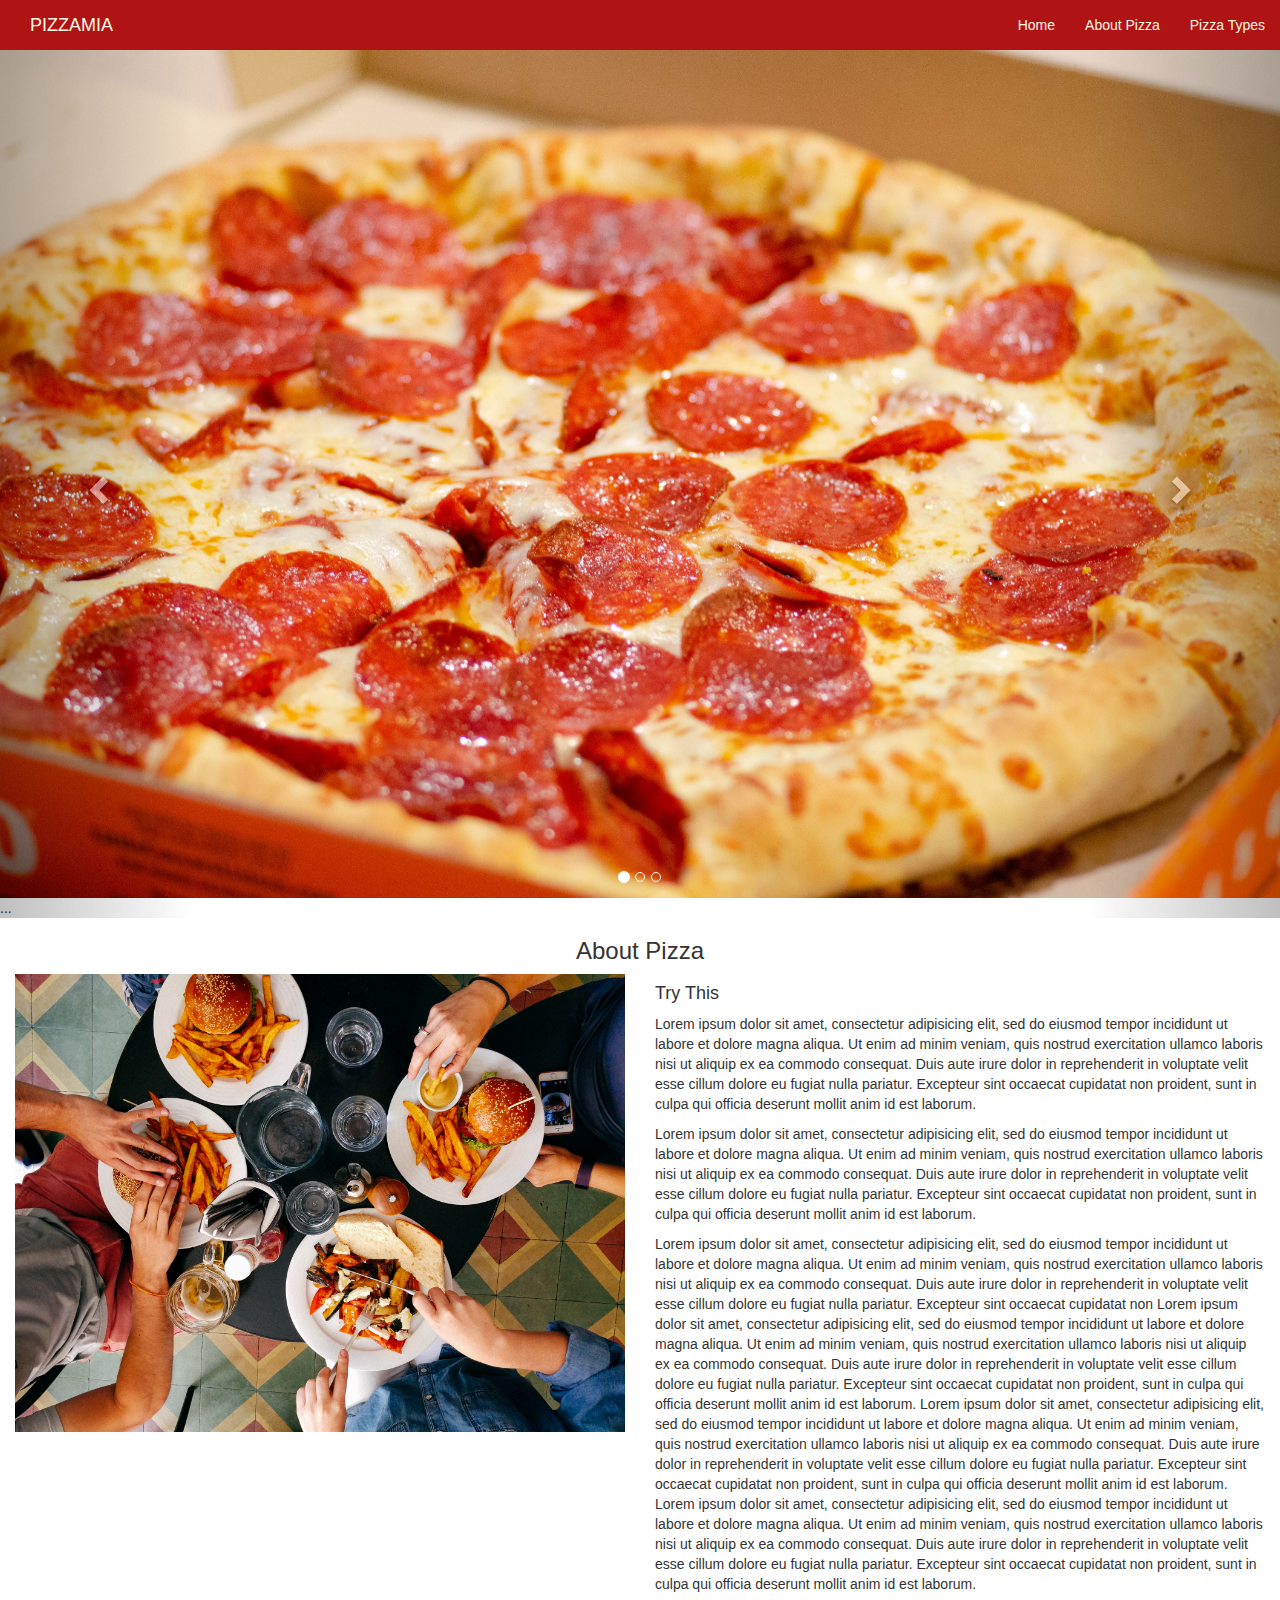
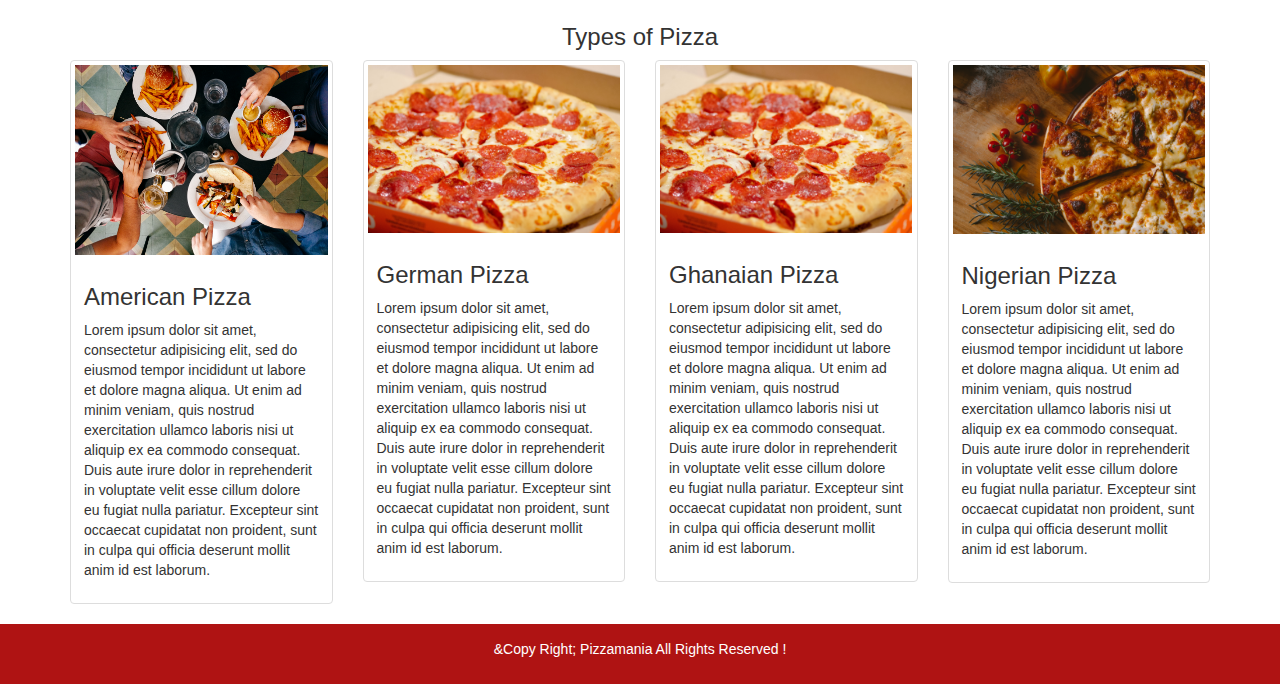
<file: index.html>
<!DOCTYPE html>
<html>
<head>
	<link rel="stylesheet" type="text/css" href="css/bootstrap.css">
	<link rel="stylesheet" type="text/css" href="css/styles.css">
	<title> Welcome to Pizzamania	
	</title>
</head>
<body>
	<nav class="navbar-default">
  <div class="container-fluid">
    <!-- Brand and toggle get grouped for better mobile display -->
    <div class="navbar-header">
      <button type="button" class="navbar-toggle collapsed" data-toggle="collapse" data-target="#bs-example-navbar-collapse-1" aria-expanded="false">
        <span class="sr-only">Toggle navigation</span>
        <span class="icon-bar"></span>
        <span class="icon-bar"></span>
        <span class="icon-bar"></span>
      </button>
      <a class="navbar-brand" href="#">PIZZAMIA</a>
    </div>

      <ul class="nav navbar-nav navbar-right">
       <li><a href="/"> Home </a></li>
       <li><a href="/"> About Pizza </a></li>
       <li><a href="/"> Pizza Types </a></li>
      </ul>
    </div><!-- /.navbar-collapse -->
  </div><!-- /.container-fluid -->
  </nav>

  <div class=" container-fluid">
    <div class="row">
      <div id="carousel-example-generic" class="carousel slide" data-ride="carousel">
  <!-- Indicators -->
  <ol class="carousel-indicators">
    <li data-target="#carousel-example-generic" data-slide-to="0" class="active"></li>
    <li data-target="#carousel-example-generic" data-slide-to="1"></li>
    <li data-target="#carousel-example-generic" data-slide-to="2"></li>
  </ol>

  <!-- Wrapper for slides -->
  <div class="carousel-inner" role="listbox">
    <div class="item active">
      <img src="images/alan.jpg" alt="delicious pizza" >
      
    </div>
    <div class="item">
      <img src="images/torress.jpg" alt="Yummy">
      <div class="carousel-caption">
        ...
      </div>
    </div>
    ...
  </div>

  <!-- Controls -->
  <a class="left carousel-control" href="#carousel-example-generic" role="button" data-slide="prev">
    <span class="glyphicon glyphicon-chevron-left" aria-hidden="true"></span>
    <span class="sr-only">Previous</span>
  </a>
  <a class="right carousel-control" href="#carousel-example-generic" role="button" data-slide="next">
    <span class="glyphicon glyphicon-chevron-right" aria-hidden="true"></span>
    <span class="sr-only">Next</span>
  </a>
  </div>
  </div>
  </div>

  <div class="container-fluid">
    <div class="row">
      <div>
        <H3 class="text-center"> About Pizza</H3>
        <div class="col-md-6"> 
          <img src="images/dan.jpg" class="img-responsive">

        </div>
        <div class="col-md-6">
          <h4> Try This</h4>
          <p>
            Lorem ipsum dolor sit amet, consectetur adipisicing elit, sed do eiusmod
            tempor incididunt ut labore et dolore magna aliqua. Ut enim ad minim veniam,
            quis nostrud exercitation ullamco laboris nisi ut aliquip ex ea commodo
            consequat. Duis aute irure dolor in reprehenderit in voluptate velit esse
            cillum dolore eu fugiat nulla pariatur. Excepteur sint occaecat cupidatat non
            proident, sunt in culpa qui officia deserunt mollit anim id est laborum.
            </p>

            <p>
             Lorem ipsum dolor sit amet, consectetur adipisicing elit, sed do eiusmod
            tempor incididunt ut labore et dolore magna aliqua. Ut enim ad minim veniam,
            quis nostrud exercitation ullamco laboris nisi ut aliquip ex ea commodo
            consequat. Duis aute irure dolor in reprehenderit in voluptate velit esse
            cillum dolore eu fugiat nulla pariatur. Excepteur sint occaecat cupidatat non
            proident, sunt in culpa qui officia deserunt mollit anim id est laborum.

            </p>
            <p>
             Lorem ipsum dolor sit amet, consectetur adipisicing elit, sed do eiusmod
            tempor incididunt ut labore et dolore magna aliqua. Ut enim ad minim veniam,
            quis nostrud exercitation ullamco laboris nisi ut aliquip ex ea commodo
            consequat. Duis aute irure dolor in reprehenderit in voluptate velit esse
            cillum dolore eu fugiat nulla pariatur. Excepteur sint occaecat cupidatat non
             Lorem ipsum dolor sit amet, consectetur adipisicing elit, sed do eiusmod
            tempor incididunt ut labore et dolore magna aliqua. Ut enim ad minim veniam,
            quis nostrud exercitation ullamco laboris nisi ut aliquip ex ea commodo
            consequat. Duis aute irure dolor in reprehenderit in voluptate velit esse
            cillum dolore eu fugiat nulla pariatur. Excepteur sint occaecat cupidatat non
            proident, sunt in culpa qui officia deserunt mollit anim id est laborum.

             Lorem ipsum dolor sit amet, consectetur adipisicing elit, sed do eiusmod
            tempor incididunt ut labore et dolore magna aliqua. Ut enim ad minim veniam,
            quis nostrud exercitation ullamco laboris nisi ut aliquip ex ea commodo
            consequat. Duis aute irure dolor in reprehenderit in voluptate velit esse
            cillum dolore eu fugiat nulla pariatur. Excepteur sint occaecat cupidatat non
            proident, sunt in culpa qui officia deserunt mollit anim id est laborum.


             Lorem ipsum dolor sit amet, consectetur adipisicing elit, sed do eiusmod
            tempor incididunt ut labore et dolore magna aliqua. Ut enim ad minim veniam,
            quis nostrud exercitation ullamco laboris nisi ut aliquip ex ea commodo
            consequat. Duis aute irure dolor in reprehenderit in voluptate velit esse
            cillum dolore eu fugiat nulla pariatur. Excepteur sint occaecat cupidatat non
            proident, sunt in culpa qui officia deserunt mollit anim id est laborum.
          </p>
        </div>
      </div>
    </div>
    
  </div>


  <div class="container">
    <div class="row">
      <h3 class="text-center"> Types of Pizza</h3>

      <div class="col-md-3">
        <div class="thumbnail">
          <img src="images/dan.jpg">
          <div class="caption">
            <h3>American Pizza</h3>
            <p>
              Lorem ipsum dolor sit amet, consectetur adipisicing elit, sed do eiusmod
              tempor incididunt ut labore et dolore magna aliqua. Ut enim ad minim veniam,
              quis nostrud exercitation ullamco laboris nisi ut aliquip ex ea commodo
              consequat. Duis aute irure dolor in reprehenderit in voluptate velit esse
              cillum dolore eu fugiat nulla pariatur. Excepteur sint occaecat cupidatat non
              proident, sunt in culpa qui officia deserunt mollit anim id est laborum.
            </p>
        </div>
      </div>
      </div>
      <div class="col-md-3">
         <div class="thumbnail">
          <img src="images/alan.jpg" >
          <div class="caption">
            <h3>German Pizza</h3>
            <p>
              Lorem ipsum dolor sit amet, consectetur adipisicing elit, sed do eiusmod
              tempor incididunt ut labore et dolore magna aliqua. Ut enim ad minim veniam,
              quis nostrud exercitation ullamco laboris nisi ut aliquip ex ea commodo
              consequat. Duis aute irure dolor in reprehenderit in voluptate velit esse
              cillum dolore eu fugiat nulla pariatur. Excepteur sint occaecat cupidatat non
              proident, sunt in culpa qui officia deserunt mollit anim id est laborum.
            </p>
          </div>
        </div>
      </div>
      <div class="col-md-3">
         <div class="thumbnail">
          <img src="images/hardman.jpg" >
          <div class="caption">
            <h3>Ghanaian Pizza</h3>
            <p>
              Lorem ipsum dolor sit amet, consectetur adipisicing elit, sed do eiusmod
              tempor incididunt ut labore et dolore magna aliqua. Ut enim ad minim veniam,
              quis nostrud exercitation ullamco laboris nisi ut aliquip ex ea commodo
              consequat. Duis aute irure dolor in reprehenderit in voluptate velit esse
              cillum dolore eu fugiat nulla pariatur. Excepteur sint occaecat cupidatat non
              proident, sunt in culpa qui officia deserunt mollit anim id est laborum.
            </p>
          </div>
          </div>
      </div>
      <div class="col-md-3">
         <div class= "thumbnail">
          <img src="images/torress.jpg">
          <div class="caption">
            <h3>Nigerian Pizza</h3>
            <p>
              Lorem ipsum dolor sit amet, consectetur adipisicing elit, sed do eiusmod
              tempor incididunt ut labore et dolore magna aliqua. Ut enim ad minim veniam,
              quis nostrud exercitation ullamco laboris nisi ut aliquip ex ea commodo
              consequat. Duis aute irure dolor in reprehenderit in voluptate velit esse
              cillum dolore eu fugiat nulla pariatur. Excepteur sint occaecat cupidatat non
              proident, sunt in culpa qui officia deserunt mollit anim id est laborum.
            </p>
          </div>
          </div>
      </div>  
      
    </div>
    
  </div>
  <div class="footer">
    <div class="container">
      <div class="row">
        <p class="text-center">
          &Copy Right; Pizzamania All Rights Reserved !
        </p>
      </div>
      
    </div>
    
  </div>

	<script type="text/javascript" src="js/jquery-3.4.1.min.js"></script>
	<script type="text/javascript" src="js/bootstrap.min.js"></script>
</body>
</html>
</file>
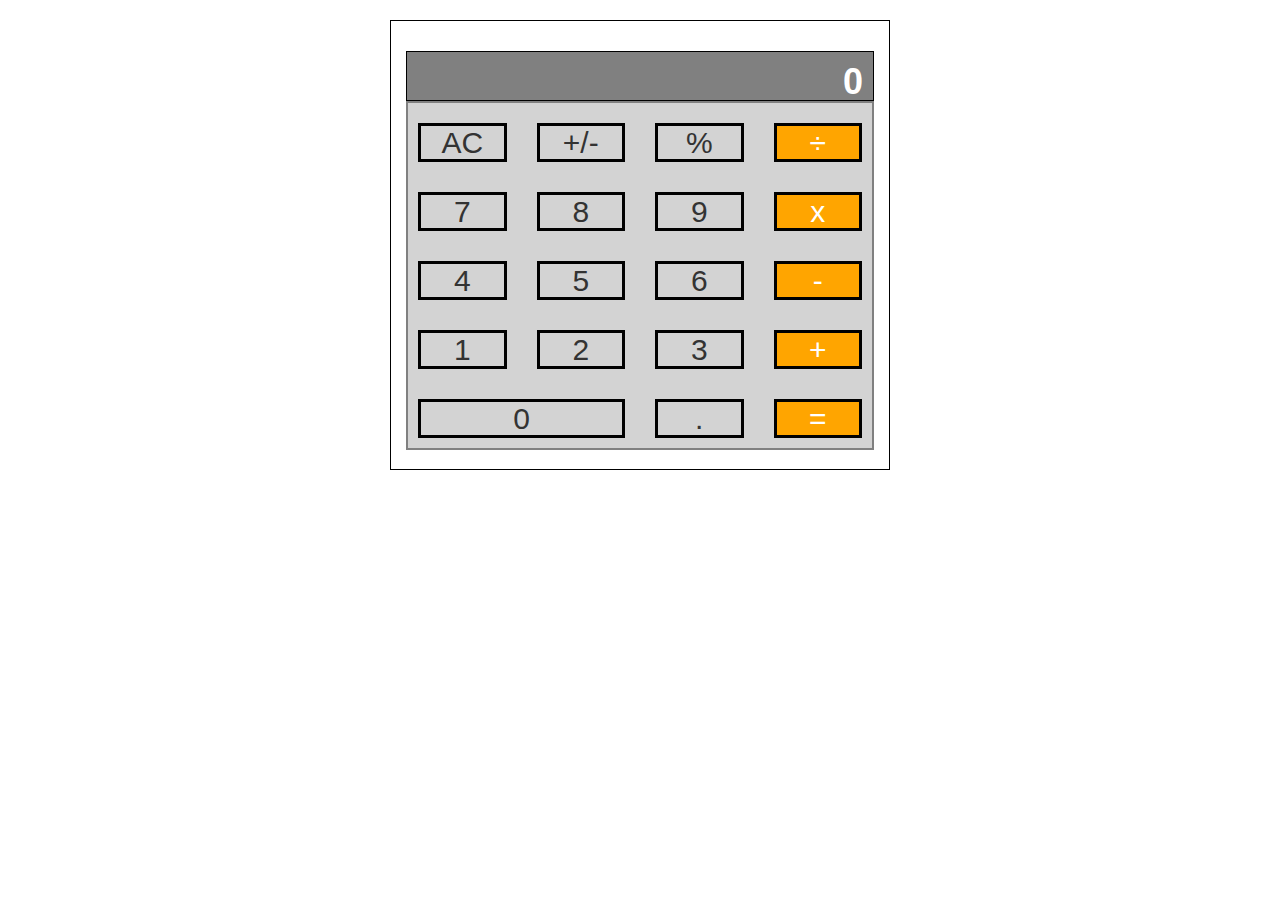
<file: CalculatorUI.html>
<!DOCTYPE html>
<html>
<head>
	<link rel="stylesheet" type="text/css" href="css/bootstrap.css">
	<link rel="stylesheet" type="text/css" href="css/CalculatorUI.css">
	<title>Calculator</title>
</head>
<body>
	<div class="container">
		<div class="row">
			<div class="col-md-12" >
				<div class="screen" >
					<h1>0</h1>
				</div>
			</div>	
		</div>
		<div class="background">
		<div class="row">
			<div class=" col-md-3" >
				<h2>AC</h2>
			</div>
			<div class=" col-md-3" >
				<h2> +/-</h2>
			</div>
			<div class=" col-md-3" >
				<h2> %</h2>
			</div>
			<div class=" col-md-3" >
				<span class="sidebar"><h2> ÷</h2></span>
			</div>
		</div>
		<div class="row">
			<div class=" col-md-3" >
				<h2> 7</h2>
			</div>
			<div class=" col-md-3" >
			 <h2>8</h2>
			</div>
			<div class=" col-md-3" >
				<h2> 9</h2>
			</div>
			<div class=" col-md-3" >
			 <span class="sidebar"><h2>x</h2></span>
			</div>
		</div>
		<div class="row">
			<div class=" col-md-3" >
				<h2> 4</h2>
			</div>
			<div class=" col-md-3" >
				<h2> 5 </h2>
			</div>
			<div class=" col-md-3" >
				<h2> 6 </h2>
			</div>
			<div class=" col-md-3" >
				<div class="sidebar"><h2> - </h2></div>
			</div>
		</div>
		<div class="row">
			<div class=" col-md-3" >
				<h2> 1</h2>
			</div>
			<div class=" col-md-3" > 
				<h2>2</h2>
			</div>
			<div class=" col-md-3" >
				<h2> 3</h2>
			</div>
			<div class=" col-md-3" >
				<div class="sidebar"><h2> +</h2></div>
			</div>
		</div>
		<div class="row">
			<div class="col-md-6">
				<h2>0</h2>
			</div>
		<div class="col-md-6">
			<div class="row">
				<div class="col-md-6">
					<h2>.</h2>
				</div>
				<div class="col-md-6">
					<div class="sidebar"><h2>=</h2></div>
				</div>
			</div>
		</div>
		</div>
	</div>
	</div>

	<script type="text/javascript" src="js/jquery-3.4.1.min.js"></script>
	<script type="text/javascript" src="js/bootstrap.min.js"></script>
</body>
</html>
</file>
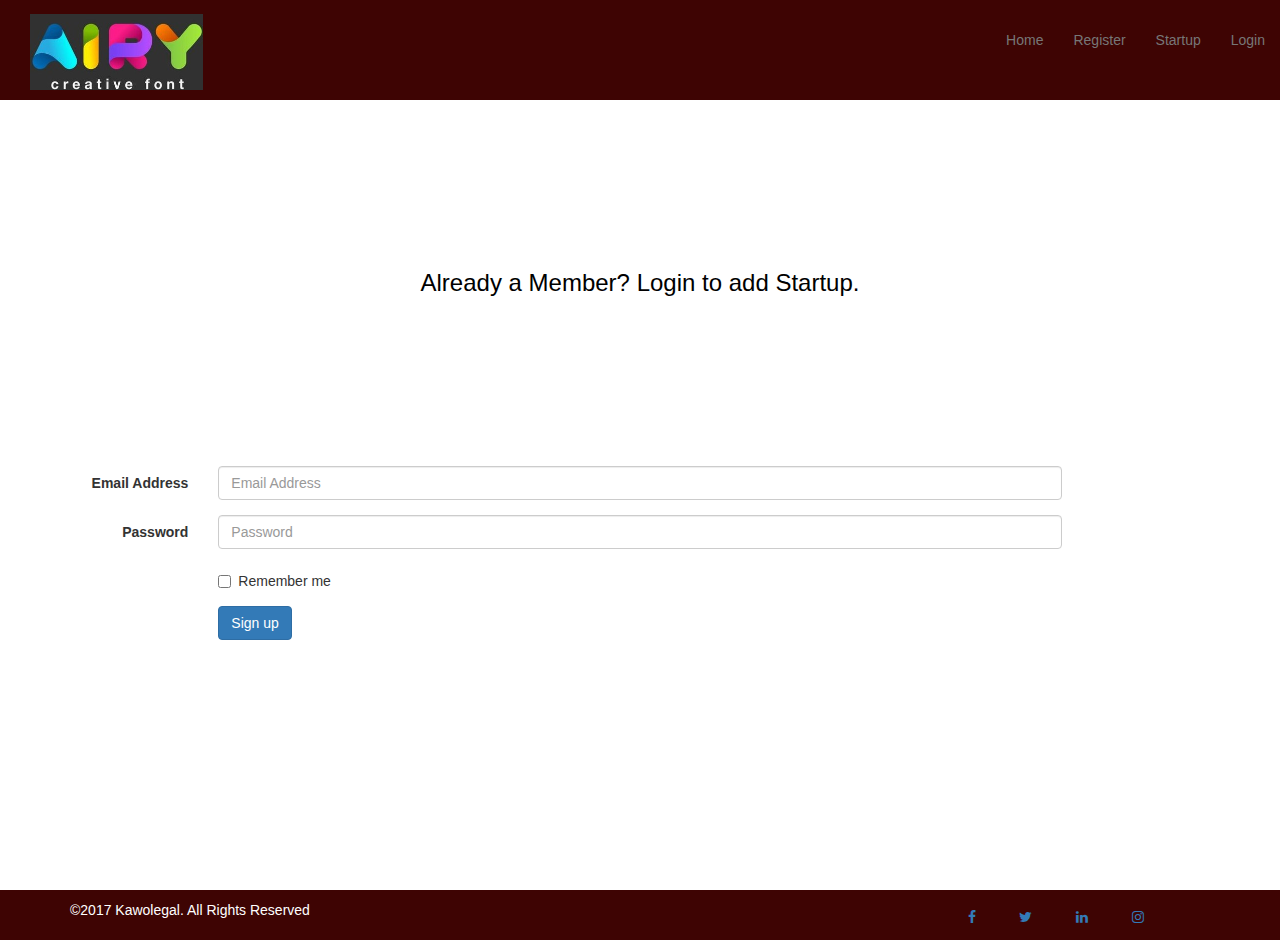
<file: login.html>
<!DOCTYPE html>
<html>
<head>
	<link rel="stylesheet" type="text/css" href="css/startup.css">
	<link rel="stylesheet" href="https://cdnjs.cloudflare.com/ajax/libs/font-awesome/4.7.0/css/font-awesome.min.css">
	<link rel="stylesheet" type="text/css" href="css/login.css">
	<link rel="stylesheet" type="text/css" href="css/bootstrap.css">
	<link rel="stylesheet" type="text/css" href="css/kawolegal.css">
	<title>Login Page</title>
</head>
<body>
	<nav class="navbar-default">
				  <div class="container-fluid">
				    <!-- Brand and toggle get grouped for better mobile display -->
				    <div class="navbar-header">
				      <button type="button" class="navbar-toggle collapsed" data-toggle="collapse" data-target="#bs-example-navbar-collapse-1" aria-expanded="false">
				        <span class="sr-only">Toggle navigation</span>
				        <span class="icon-bar"></span>
				        <span class="icon-bar"></span>
				        <span class="icon-bar"></span>
				      </button>
				      <a class="navbar-brand" href="#"><img src="images/airy.jpg" alt="logo" class="img-responsive"></a>
				    </div>

				      <ul class="nav navbar-nav navbar-right link">
				       <li><a href="Homepage.html"> Home </a></li>
				       <li><a href="Register.html"> Register</a></li>
				       <li><a href="startup.html"> Startup </a></li>
				       <li><a href="login.html"> Login </a></li>
				      </ul>
				     
				    </div><!-- /.navbar-collapse -->
				  
		 </nav><br>
		 <h3 class="text-center heading">Already a Member? Login to add Startup.</h3>
		 <br>
		 <br>
			<form class="form-horizontal forma">
			 
			  <div class="form-group">
			    <label for="inputPassword3" class="col-sm-2 control-label">Email Address</label>
			    <div class="col-sm-8">
			<input type="password" class="form-control" id="inputPassword3" placeholder="Email Address">
			    </div>
			  </div>
			   <div class="form-group">
			    <label for="inputEmail3" class="col-sm-2 control-label">Password</label>
			          <div class="col-sm-8">
			      <input type="email" class="form-control" id="inputEmail3" placeholder="Password">
			    </div>
			  </div>
			  
			  <div class="form-group">
			    <div class="col-sm-offset-2 col-sm-10">
			      <div class="checkbox">
			        <label>
			          <input type="checkbox"> Remember me
			        </label>
			      </div>
			    </div>
			  </div>
			  <div class="form-group">
			    <div class="col-sm-offset-2 col-sm-10">
			      <button type="submit" class="btn btn-default btn-primary">Sign up</button>
			    </div>
			  </div>
	</form>
	<footer>
		<div class="container">
			<div class="row">
				<div class="col-md-3">
					<p>©2017 Kawolegal. All Rights Reserved</p>
				</div>
				<div class="col-md-6"></div>
				<div class="col-md-3 ">
				<a href="#" class="fa fa-facebook"></a>
				<a href="#" class="fa fa-twitter"></a>	
				<a href="#" class="fa fa-linkedin"></a>
				<a href="#" class="fa fa-instagram"></a>	
				</div>
			</div>
			</div>
			</div>
			
		</div>
	</footer>
	<script type="text/javascript" src="js/jquery-3.4.1.min.js"></script>
	<script type="text/javascript" src="js/bootstrap.min.js"></script>
</body>
</html>
</file>
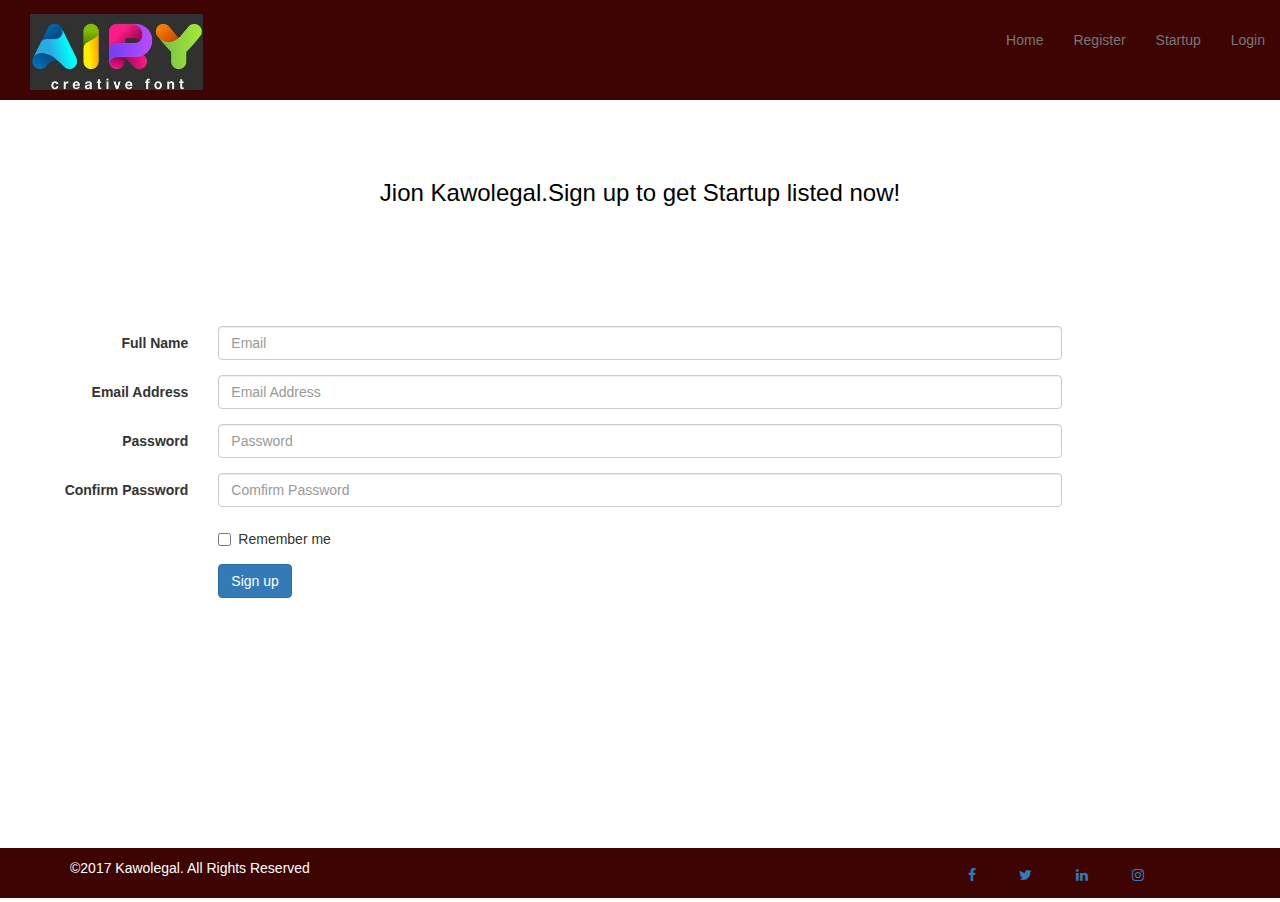
<file: Register.html>
<!DOCTYPE html>
<html>
<head>
	<link rel="stylesheet" type="text/css" href="css/startup.css">
	<link rel="stylesheet" type="text/css" href="css/Register.css">
	<link rel="stylesheet" href="https://cdnjs.cloudflare.com/ajax/libs/font-awesome/4.7.0/css/font-awesome.min.css">
	<link rel="stylesheet" type="text/css" href="css/bootstrap.css">
	<link rel="stylesheet" type="text/css" href="css/kawolegal.css">
	<title>Register Page</title>
</head>
<body>
	<nav class="navbar-default">
				  <div class="container-fluid">
				    <!-- Brand and toggle get grouped for better mobile display -->
				    <div class="navbar-header">
				      <button type="button" class="navbar-toggle collapsed" data-toggle="collapse" data-target="#bs-example-navbar-collapse-1" aria-expanded="false">
				        <span class="sr-only">Toggle navigation</span>
				        <span class="icon-bar"></span>
				        <span class="icon-bar"></span>
				        <span class="icon-bar"></span>
				      </button>
				      <a class="navbar-brand" href="#"><img src="images/airy.jpg" alt="logo" class="img-responsive"></a>
				    </div>

				      <ul class="nav navbar-nav navbar-right link">
				       <li><a href="Homepage.html"> Home </a></li>
				       <li><a href="Register.html"> Register</a></li>
				       <li><a href="startup.html"> Startup </a></li>
				       <li><a href="login.hmtl"> Login </a></li>
				      </ul>
				     
				    </div><!-- /.navbar-collapse -->
				  
		 </nav><br>
		 <br>
		 <br>
		 <h3 class="text-center heading"> Jion Kawolegal.Sign up to get Startup listed now!</h3>
		 
		 
	<form class="form-horizontal forma">
			  <div class="form-group">
			    <label for="inputEmail3" class="col-sm-2 control-label">Full Name</label>
			          <div class="col-sm-8">
			      <input type="email" class="form-control" id="inputEmail3" placeholder="Email">
			    </div>
			  </div>
			  <div class="form-group">
			    <label for="inputPassword3" class="col-sm-2 control-label">Email Address</label>
			    <div class="col-sm-8">
			<input type="password" class="form-control" id="inputPassword3" placeholder="Email Address">
			    </div>
			  </div>
			   <div class="form-group">
			    <label for="inputEmail3" class="col-sm-2 control-label">Password</label>
			          <div class="col-sm-8">
			      <input type="email" class="form-control" id="inputEmail3" placeholder="Password">
			    </div>
			  </div>
			   <div class="form-group">
			    <label for="inputEmail3" class="col-sm-2 control-label">Confirm Password</label>
			          <div class="col-sm-8">
			      <input type="email" class="form-control" id="inputEmail3" placeholder="Comfirm Password">
			    </div>
			  </div>
			  <div class="form-group">
			    <div class="col-sm-offset-2 col-sm-10">
			      <div class="checkbox">
			        <label>
			          <input type="checkbox"> Remember me
			        </label>
			      </div>
			    </div>
			  </div>
			  <div class="form-group">
			    <div class="col-sm-offset-2 col-sm-10">
			      <button type="submit" class="btn btn-default btn-primary">Sign up</button>
			    </div>
			  </div>
	</form>
	
	<footer>
		<div class="container">
			<div class="row">
				<div class="col-md-3">
					<p>©2017 Kawolegal. All Rights Reserved</p>
				</div>
				<div class="col-md-6"></div>
				<div class="col-md-3 ">
				<a href="#" class="fa fa-facebook"></a>
				<a href="#" class="fa fa-twitter"></a>	
				<a href="#" class="fa fa-linkedin"></a>
				<a href="#" class="fa fa-instagram"></a>	
				</div>
			</div>
			</div>
			</div>
			
		</div>
	</footer>


	<script type="text/javascript" src="js/jquery-3.4.1.min.js"></script>
	<script type="text/javascript" src="js/bootstrap.min.js"></script>
</body>
</html>
</file>
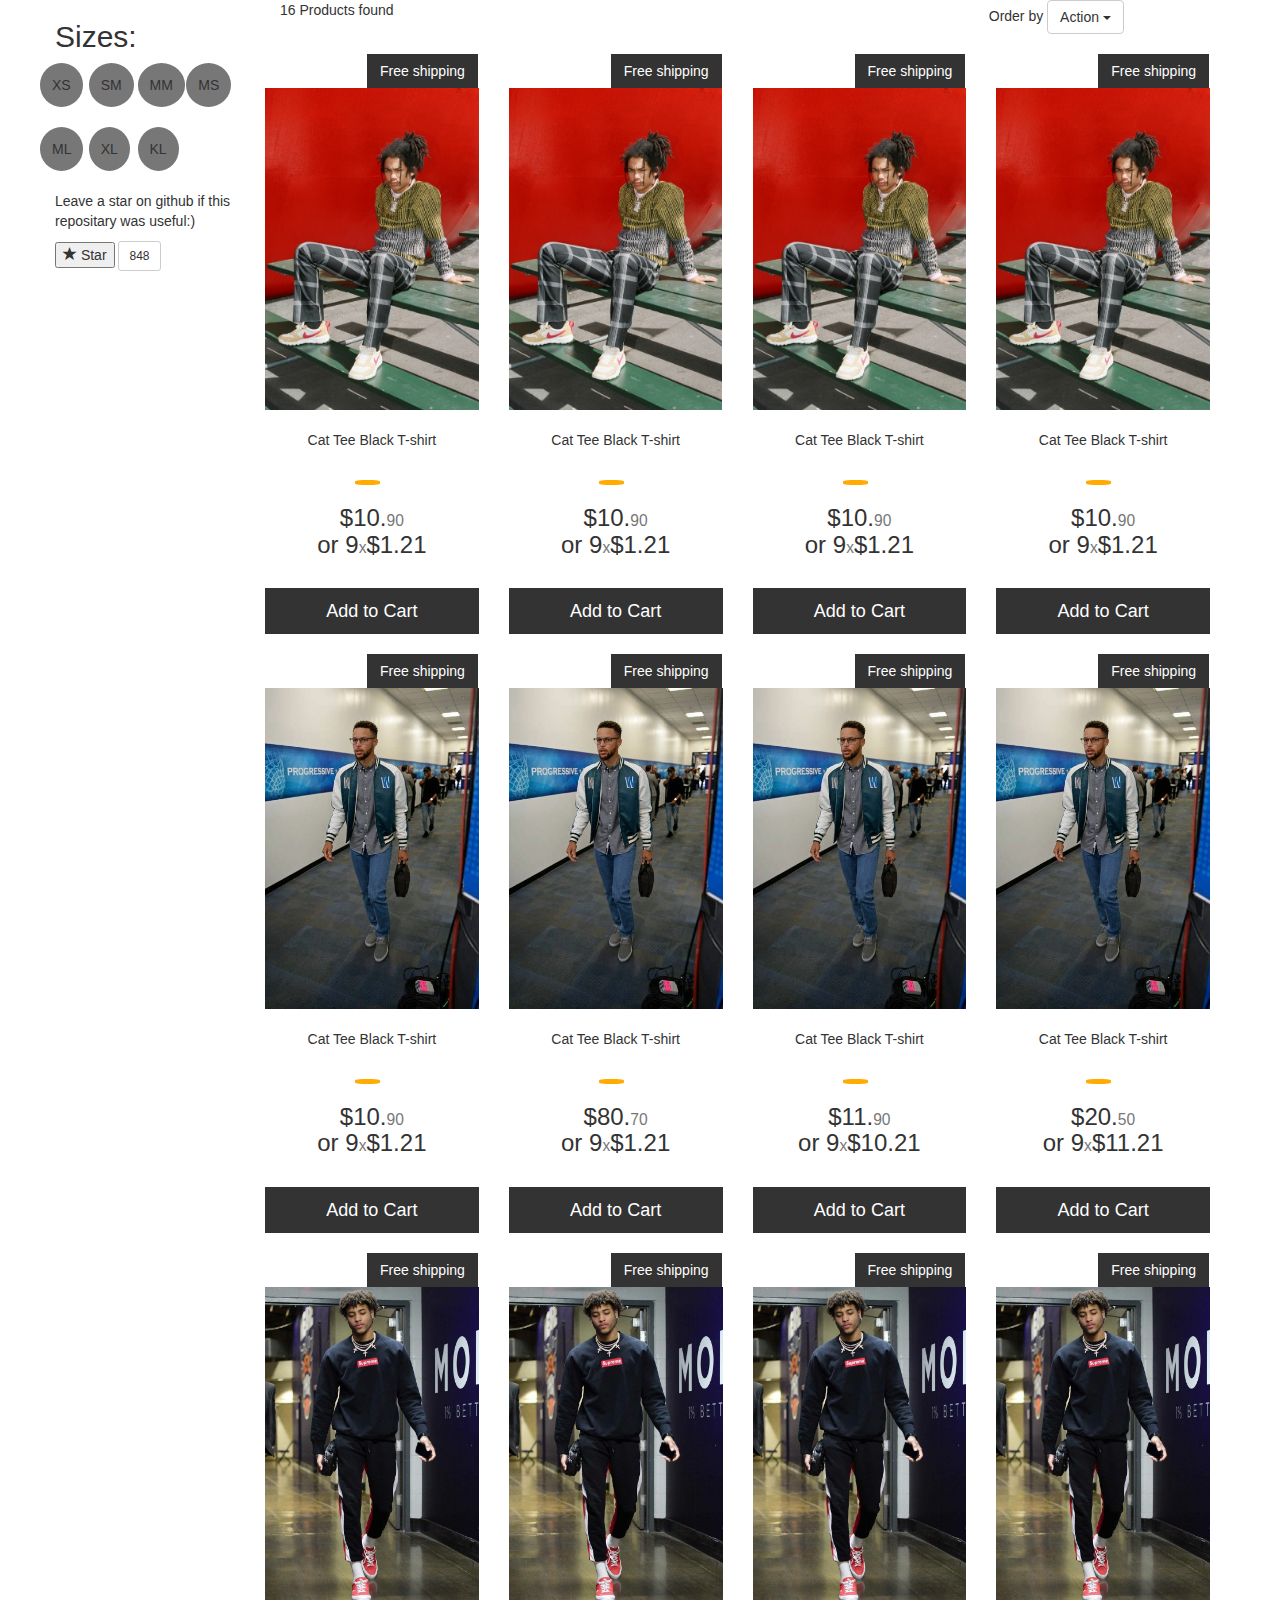
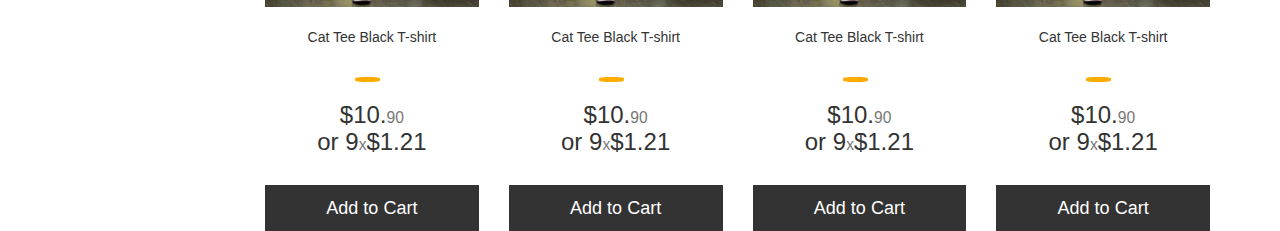
<file: shoppingcart.html>
<!DOCTYPE html>
<html>
<head>
	<link rel="stylesheet" type="text/css" href="css/bootstrap.css">
	<link rel="stylesheet" type="text/css" href="css/shoppingcart.css">
	<title> shopping cart</title>
</head>
<body>
	<div class="container" >
		<div class="row">
			<div class="col-md-2">
				<div class="row">
				<h2 >Sizes:</h2>
				<div class="col-md-3">
					<button class="r-btn">XS</button>
				</div>
				<div class="col-md-3">
					<button class="r-btn">SM</button>
				</div>
				<div class="col-md-3">
					<button class="r-btn">MM</button>
				</div>
				<div class="col-md-3">
					<button class="r-btn">MS</button>
				</div>
				</div>
				<br>
				<div class="row">
				<div class="col-md-3">
					<button class="r-btn">ML</button>
				</div>
				<div class="col-md-3">
					<button class="r-btn">XL</button>
				</div>
				<div class="col-md-3">
					<button class="r-btn">KL</button>
				</div>
				<div class="col-md-3"></div>
			
			</div><br>
			<div class="row">
			<p> Leave a star on github if this<br>
			repositary was useful:)</p>
			<button type="button" btn btn-default btn-lg>
				<span class="glyphicon glyphicon-star" aria-hidden="true"></span>
			 Star</button>
			 <button type="button" class="btn btn-default btn-sm">848</button>
			</div>
			</div>
			<div class="col-md-10">
				<div class="row">
					<div class="col-md-12">
						<div class="col-md-3">
							<p class="font-weight-bold"> 16 Products found</p>
						</div>
						<div class="col-md-6"></div>
						<div class="col-md-3"> Order by <div class="btn-group">
						  <button type="button" class="btn btn-default dropdown-toggle" data-toggle="dropdown" aria-haspopup="true" aria-expanded="false">
						    Action <span class="caret"></span>
						  </button></div>
					</div>
				</div>
				<div class="row">
					<div class="col-md-12">
						<div class="row"></div>
						<div class="col-md-3">
							<button class="btn btn-top" type="button" >Free shipping</button>
							<img src="images/luka.jpg" class="img-responsive"><br>
							<p class="text-center">Cat Tee Black T-shirt</p><br>
							<div class="line"></div>
							<h3 class="text-center">$10.<small>90</small><br>
								or 9<small>x</small>$1.21</h3><br>
							<button type="button" class="btn btn-primary btn-lg btn-block">Add to Cart</button>
						</div>
						<div class="col-md-3">
							<button class="btn btn-top" type="button">Free shipping</button>
							<img src="images/luka.jpg" class="img-responsive"><br>
							<p class="text-center">Cat Tee Black T-shirt</p><br>
							<div class="line"></div>
							<h3 class="text-center">$10.<small>90</small><br>
								or 9<small>x</small>$1.21</h3><br>
							<button type="button" class="btn btn-primary btn-lg btn-block">Add to Cart</button>
						</div>
						<div class="col-md-3">
							<button class="btn btn-top" type="button">Free shipping</button>
							<img src="images/luka.jpg" class="img-responsive"><br>
							<p class="text-center">Cat Tee Black T-shirt</p><br>
							<div class="line"></div>
							<h3 class="text-center">$10.<small>90</small><br>
								or 9<small>x</small>$1.21</h3><br>
							<button type="button" class="btn btn-primary btn-lg btn-block">Add to Cart</button>
						</div>
						<div class="col-md-3">
							<button class="btn btn-top" type="button">Free shipping</button>
							<img src="images/luka.jpg" class="img-responsive"><br>
							<p class="text-center">Cat Tee Black T-shirt</p><br>
							<div class="line"></div>
							<h3 class="text-center">$10.<small>90</small><br>
								or 9<small>x</small>$1.21</h3><br>
							<button type="button" class="btn btn-primary btn-lg btn-block">Add to Cart</button>
						</div>
					</div>
				</div>
				<div class="row">
					<div class="col-md-12">
						<div class="row"></div>
						<div class="col-md-3">
							<button class="btn btn-top" type="button" >Free shipping</button>
							<img src="images/steph.jpg" class="img-responsive"><br>
							<p class="text-center">Cat Tee Black T-shirt</p><br>
							<div class="line"></div>
							<h3 class="text-center">$10.<small>90</small><br>
								or 9<small>x</small>$1.21</h3><br>
							<button type="button" class="btn btn-primary btn-lg btn-block">Add to Cart</button>
						</div>
						<div class="col-md-3">
							<button class="btn btn-top" type="button">Free shipping</button>
							<img src="images/steph.jpg" class="img-responsive"><br>
							<p class="text-center">Cat Tee Black T-shirt</p><br>
							<div class="line"></div>
							<h3 class="text-center">$80.<small>70</small><br>
								or 9<small>x</small>$1.21</h3><br>
							<button type="button" class="btn btn-primary btn-lg btn-block">Add to Cart</button>
						</div>
						<div class="col-md-3">
							<button class="btn btn-top" type="button">Free shipping</button>
							<img src="images/steph.jpg" class="img-responsive"><br>
							<p class="text-center">Cat Tee Black T-shirt</p><br>
							<div class="line"></div>
							<h3 class="text-center">$11.<small>90</small><br>
								or 9<small>x</small>$10.21</h3><br>
							<button type="button" class="btn btn-primary btn-lg btn-block">Add to Cart</button>
						</div>
						<div class="col-md-3">
							<button class="btn btn-top" type="button">Free shipping</button>
							<img src="images/steph.jpg" class="img-responsive"><br>
							<p class="text-center">Cat Tee Black T-shirt</p><br>
							<div class="line"></div>
							<h3 class="text-center">$20.<small>50</small><br>
								or 9<small>x</small>$11.21</h3><br>
							<button type="button" class="btn btn-primary btn-lg btn-block">Add to Cart</button>
						</div>
					</div>
				</div>
				<div class="row">
					<div class="col-md-12">
						<div class="row"></div>
						<div class="col-md-3">
							<button class="btn btn-top" type="button" >Free shipping</button>
							<img src="images/supreme.jpg" class="img-responsive"><br>
							<p class="text-center">Cat Tee Black T-shirt</p><br>
							<div class="line"></div>
							<h3 class="text-center">$10.<small>90</small><br>
								or 9<small>x</small>$1.21</h3><br>
							<button type="button" class="btn btn-primary btn-lg btn-block">Add to Cart</button>
						</div>
						<div class="col-md-3">
							<button class="btn btn-top" type="button">Free shipping</button>
							<img src="images/supreme.jpg" class="img-responsive"><br>
							<p class="text-center">Cat Tee Black T-shirt</p><br>
							<div class="line"></div>
							<h3 class="text-center">$10.<small>90</small><br>
								or 9<small>x</small>$1.21</h3><br>
							<button type="button" class="btn btn-primary btn-lg btn-block">Add to Cart</button>
						</div>
						<div class="col-md-3">
							<button class="btn btn-top" type="button">Free shipping</button>
							<img src="images/supreme.jpg" class="img-responsive"><br>
							<p class="text-center">Cat Tee Black T-shirt</p><br>
							<div class="line"></div>
							<h3 class="text-center">$10.<small>90</small><br>
								or 9<small>x</small>$1.21</h3><br>
							<button type="button" class="btn btn-primary btn-lg btn-block">Add to Cart</button>
						</div>
						<div class="col-md-3">
							<button class="btn btn-top" type="button">Free shipping</button>
							<img src="images/supreme.jpg" class="img-responsive"><br>
							<p class="text-center">Cat Tee Black T-shirt</p><br>
							<div class="line"></div>
							<h3 class="text-center">$10.<small>90</small><br>
								or 9<small>x</small>$1.21</h3><br>
							<button type="button" class="btn btn-primary btn-lg btn-block">Add to Cart</button>
						</div><br>
						<br>
						<br>
					</div>
				</div>
			</div>
		</div>
	<script type="text/javascript" src="js/jquery-3.4.1.min.js"></script>
	<script type="text/javascript" src="js/bootstrap.min.js"></script>
</body>
</html>
</file>
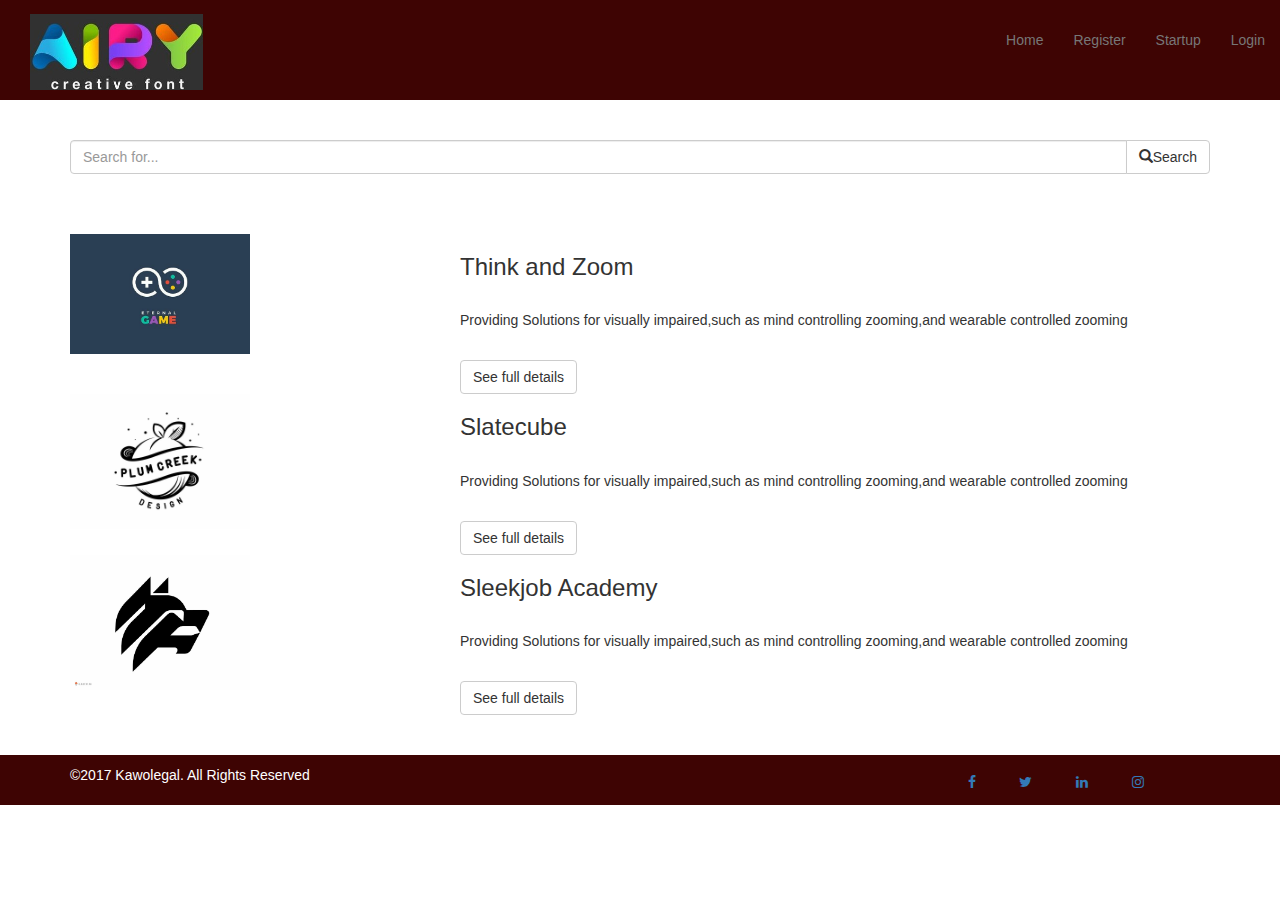
<file: startup.html>
<!DOCTYPE html>
<html>
<head>
	<link rel="stylesheet" href="https://cdnjs.cloudflare.com/ajax/libs/font-awesome/4.7.0/css/font-awesome.min.css">
	<link rel="stylesheet" type="text/css" href="css/startup.css">
	<link rel="stylesheet" type="text/css" href="css/bootstrap.css">
	<link rel="stylesheet" type="text/css" href="css/kawolegal.css">
	<title>Startup page</title>
</head>
<body>
	<nav class="navbar-default">
				  <div class="container-fluid">
				    <!-- Brand and toggle get grouped for better mobile display -->
				    <div class="navbar-header">
				      <button type="button" class="navbar-toggle collapsed" data-toggle="collapse" data-target="#bs-example-navbar-collapse-1" aria-expanded="false">
				        <span class="sr-only">Toggle navigation</span>
				        <span class="icon-bar"></span>
				        <span class="icon-bar"></span>
				        <span class="icon-bar"></span>
				      </button>
				      <a class="navbar-brand" href="#"><img src="images/airy.jpg" alt="logo" class="img-responsive"></a>
				    </div>

				      <ul class="nav navbar-nav navbar-right link">
				       <li><a href="Homepage.html"> Home </a></li>
				       <li><a href="Register.html"> Register</a></li>
				       <li><a href="startup.html"> Startup </a></li>
				       <li><a href="login.html"> Login </a></li>
				      </ul>
				     
				    </div><!-- /.navbar-collapse -->
				  
		 </nav><br>
		 <br>
		 <div class="container">
		 	<div class="row">
		 		<div class="col-lg-12">
				    <div class="input-group">
				      <input type="text" class="form-control" placeholder="Search for...">
				      <span class="input-group-btn">
				        <button class="btn btn-default" type="button"><span class="glyphicon glyphicon-search"></span>Search</button>
				      </span>
				    </div><!-- /input-group -->
		 		</div>
		 	</div><br>
		 	<br><br>
		 	<div class="row">
		 		<div class="col-md-4 image">
		 			<img src="images/nad.jpg" alt="logo" class="img-responsive"> 
		 		</div>
		 		<div class="col-md-8">
		 			<h3> Think and Zoom</h3><br>
		 			<p>Providing Solutions for visually impaired,such as mind controlling zooming,and wearable controlled zooming</p><br>
		 			<button class="btn btn-default" type="submit">See full details</button>
		 		</div>
		 	</div>
		 	<div class="row">
		 		<div class="col-md-4 image">
		 			<img src="images/benny.jpg" alt="logo" class="img-responsive"> 
		 		</div>
		 		<div class="col-md-8">
		 			<h3> Slatecube</h3><br>
		 			<p>Providing Solutions for visually impaired,such as mind controlling zooming,and wearable controlled zooming</p><br>
		 			<button class="btn btn-default" type="submit">See full details</button>
		 		</div>
		 	</div>
		 	<div class="row">
		 		<div class="col-md-4 image">
		 			<img src="images/wolf.jpg" alt="logo" class="img-responsive"> 
		 		</div>
		 		<div class="col-md-8">
		 			<h3> Sleekjob Academy</h3><br>
		 			<p>Providing Solutions for visually impaired,such as mind controlling zooming,and wearable controlled zooming</p><br>
		 			<button class="btn btn-default" type="submit">See full details</button>
		 		</div>
		 	</div>	
		 </div><br>
		 <br>
	<footer>
		<div class="container">
			<div class="row">
				<div class="col-md-3">
					<p>©2017 Kawolegal. All Rights Reserved</p>
				</div>
				<div class="col-md-6"></div>
				<div class="col-md-3 ">
				<a href="#" class="fa fa-facebook"></a>
				<a href="#" class="fa fa-twitter"></a>	
				<a href="#" class="fa fa-linkedin"></a>
				<a href="#" class="fa fa-instagram"></a>	
				</div>
			</div>
			</div>
			</div>
			
		</div>
	</footer>

	<script type="text/javascript" src="js/jquery-3.4.1.min.js"></script>
	<script type="text/javascript" src="js/bootstrap.min.js"></script>
</body>
</html>
</file>
<file: css/styles.css>
.navbar-default 
{
    background-color: #af1313;
    border-color: #e7e7e7;
}

@media (min-width: 768px)
.navbar {
    border-radius: none;
}

.navbar-default .navbar-nav > li > a {
    color: #fcf8e3;
}
.navbar-default .navbar-brand {
    color: #fcf8e3;
}
.footer{
	background-color: #af1313;
	color: white;
	padding: 1.5rem 0;
}
</file>
<file: css/CalculatorUI.css>
.container{
	background-color:white;
	border: 1px solid black;
	width: 500px;
	height: 450px;
	margin-top: 20px;

}
.screen{
	background-color: grey;
	width: 100%;
	height: 50px;
	border: 1px solid black;
	margin-top: 30px;
	padding-bottom:15px;
	padding-right:10px; 

	
	
}
h2{
	border:solid 3px black; 
	text-align: center;
	background-color: lightgrey;

}
h1{
	text-align: right;
	color: white;
	font-weight:bolder;
	margin-top: 10px;
}
.sidebar>h2{
	background-color: orange;
	color: white;
}
.background{
	background-color: lightgrey;
	border: 2px grey solid;
	padding-right:10px;
	padding-left: 10px;
}
</file>
<file: css/startup.css>
.navbar-brand > img {
    display: block;
    display: block;
    max-width: 50%;
    height: auto;
    margin-top: -1px;
}
.container-fluid {
    padding-right: 15px;
    padding-left: 15px;
    margin-right: auto;
    margin-left: auto;
    background-color: #3e0403;
    height: 100px;
}
ul.link{
	margin-top: 15px;
	color: blue;
}
.navbar-default .navbar-nav > li > a {
    color: #286090;
}
div .image{
    max-width: 50%;
    height: 50px;
}
</file>
<file: css/login.css>
.forma{
	margin-top: 120px;
}
footer{
	margin-top: 250px;
}
h3.heading{
	color: black;
	margin-top: 150px;
}
</file>
<file: css/kawolegal.css>
.links{
	display:inline-flex;
	text-decoration: none;
	list-style-type: none;
	color: blue;
}
.links li a{
	margin-right: 1.5em;
}
 .jumbotron h1, .jumbotron .h1 {
    color: inherit;
    text-align: center;
}

.lead {
    margin-bottom: 20px;
    font-size: 16px;
    font-weight: 300;
    line-height: 1.4;
    margin-left: 500px;
    margin-top: 20px;
}
.jumbotron {
    padding-top: 30px;
    padding-bottom: 30px;
    margin-bottom: 30px;
    color: inherit;   
    height: 100vh;
    background-size: 100% 100%;
    background-image: url(./images/supreme.jpg);
    background-color:  #3e0403;
}
.overlay{
    height: 100vh;
    opacity: 0.8;
        
    
}

.img-responsive, .thumbnail > img, .thumbnail a > img, .carousel-inner > .item > img, .carousel-inner > .item > a > img {
    display: block;
    max-width: 50%;
    height: auto;
}
.jumbotron h1, .jumbotron .h1 {
    color: white;
    text-align: center;
}
.text-center {
    text-align: center;
    color: white;
}
footer{
	width: 100%;
	height: 50px;
	background-color: #3e0403;
	color: white;
}
footer div p{
	padding-top: 10px;
}
.row.kl{
    margin-top: 150px;
}
.fa{
    padding: 20px;
}
</file>
<file: css/Register.css>
footer{
	margin-top: 250px;
}
form.forma{
	margin-top: 120px;
}

h3.heading{
	color: black;
}
</file>
<file: css/shoppingcart.css>
.btn-primary {
    color: #fff;
    background-color: #333333;
    border-color: #333333; 
    border-radius: 0px;
}
button.btn.btn-top{
	margin-left: 102px;
	color: #fff;
    background-color: #333333;
    border-color: #333333; 
    border-radius: 0px;
    margin-top: 20px;
}
button.r-btn{
	background-color: #777;
	padding: 12px;
	border-radius: 50%;
	border: none;
	margin-left: -30px;
}
div.line{
    width: 25px;
    height: 5px;
    background-color: #ffab00;
    margin-left: 90px;
    border-radius: 30%;
}
</file>
